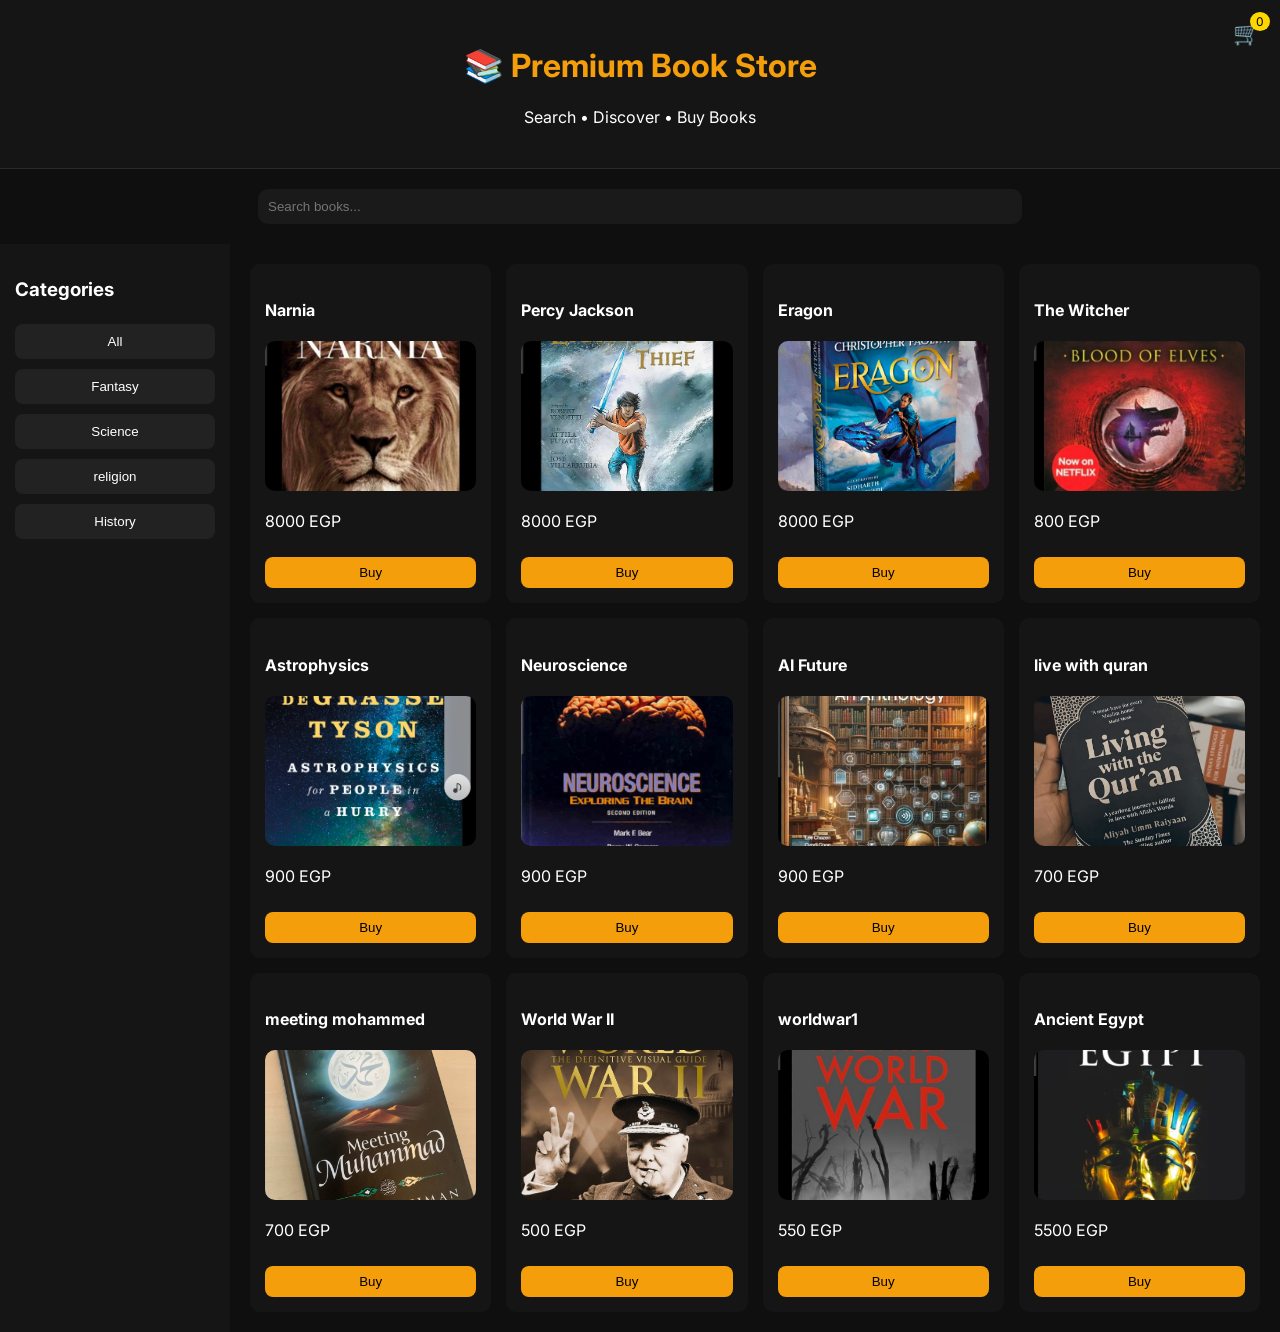
<file: index.html>
<!DOCTYPE html>
<html lang="en">

<head>
    <meta charset="UTF-8">
    <meta name="viewport" content="width=device-width, initial-scale=1.0">
    <title> premium Book Store </title>

    <link href="https://fonts.googleapis.com/css2?family=Inter:wght@300;400;600;700&display=swap" rel="stylesheet">
    <link rel="stylesheet" href="project1.css">
</head>

<body>

<header>
    <h1>📚 Premium Book Store</h1>
    <p>Search • Discover • Buy Books</p>

    <div class="cart-icon" onclick="toggleCart()">
        🛒
        <span id="cart-count" class="cart-count">0</span>
    </div>
</header>

<!-- CART -->
<div id="cart-box">
    <h3>🛒 Your Cart</h3>
    <div id="cart-items"></div>
    <hr>
    <p>Total: <span id="total">0</span> EGP</p>
</div>

<!-- SEARCH -->
<div class="search-box">
    <input id="search" placeholder="Search books..." onkeyup="filterBooks()">
</div>

<div class="container">

    <!-- SIDEBAR -->
    <div class="sidebar">
        <h3>Categories</h3>
        <button onclick="setCategory('All')">All</button>
        <button onclick="setCategory('Fantasy')">Fantasy</button>
        <button onclick="setCategory('Science')">Science</button>
        <button onclick="setCategory('religion')">religion</button>
        <button onclick="setCategory('History')">History</button>
    </div>

    <!-- BOOKS -->
<div class="books">

        <!-- FANTASY -->
        <div class="book" data-category="Fantasy">
            <h4>Narnia</h4>
            <img src="books/nirnia.jpeg" alt="">
            <p>8000 EGP</p>
            <button onclick="buy('Narnia',8000)">Buy</button>
        </div>

        <div class="book" data-category="Fantasy">
            <h4>Percy Jackson</h4>
            <img src="books/peryjackson.jpeg" alt="">
            <p>8000 EGP</p>
            <button onclick="buy('Percy Jackson',8000)">Buy</button>
        </div>

        <div class="book" data-category="Fantasy">
            <h4>Eragon</h4>
            <img src="books/eragon.jpeg" alt="books">
            <p>8000 EGP</p>
            <button onclick="buy('Eragon',8000)">Buy</button>
        </div>

        <div class="book" data-category="Fantasy">
            <h4>The Witcher</h4>
            <img src="books/witcher.jpeg" alt="">
            <p>800 EGP</p>
            <button onclick="buy('The Witcher',800)">Buy</button>
        </div>

        <!-- SCIENCE -->
        <div class="book" data-category="Science">
            <h4>Astrophysics</h4>
            <img src="books/astrophysics.jpeg" alt="">
            <p>900 EGP</p>
            <button onclick="buy('Astrophysics',900)">Buy</button>
        </div>

        <div class="book" data-category="Science">
            <h4>Neuroscience</h4>
            <img src="books/nerouscince.jpeg" alt="">
            <p>900 EGP</p>
            <button onclick="buy('Neuroscience',900)">Buy</button>
        </div>

        <div class="book" data-category="Science">
            <h4>AI Future</h4>
            <img src="books/aifuture.jpeg" alt="">
            <p>900 EGP</p>
            <button onclick="buy('AI Future',900)">Buy</button>
        </div>

        <!-- RELIGION -->
        <div class="book" data-category="religion">
            <h4>live with quran</h4>
            <img src="books/live with quran.jpeg" alt="">
            <p>700 EGP</p>
            <button onclick="buy('live with quran',700)">Buy</button>
        </div>

        <div class="book" data-category="religion">
            <h4>meeting mohammed</h4>
            <img src="books/meeting mohammed.jpeg" alt="">
            <p>700 EGP</p>
            <button onclick="buy('meeting mohammed',700)">Buy</button>
        </div>

        <!-- HISTORY -->
        <div class="book" data-category="History">
            <h4>World War II</h4>
            <img src="books/worldwar2.jpeg" alt="">
            <p>500 EGP</p>
            <button onclick="buy('World War II',500)">Buy</button>
        </div>

        <div class="book" data-category="History">
            <h4>worldwar1</h4>
            <img src="books/worldwar1.jpeg" alt="">
            <p>550 EGP</p>
            <button onclick="buy('worldwar1',550)">Buy</button>
        </div>
          <div class="book" data-category="History">
            <h4>Ancient Egypt</h4>
            <img src="books/egypt.jpeg" alt="">
            <p>5500 EGP</p>
            <button onclick="buy('Ancient Egypt',5500)">Buy</button>
        </div>

    </div>
</div>


<script src="project1.js"></script>

</body>
</html>
</file>
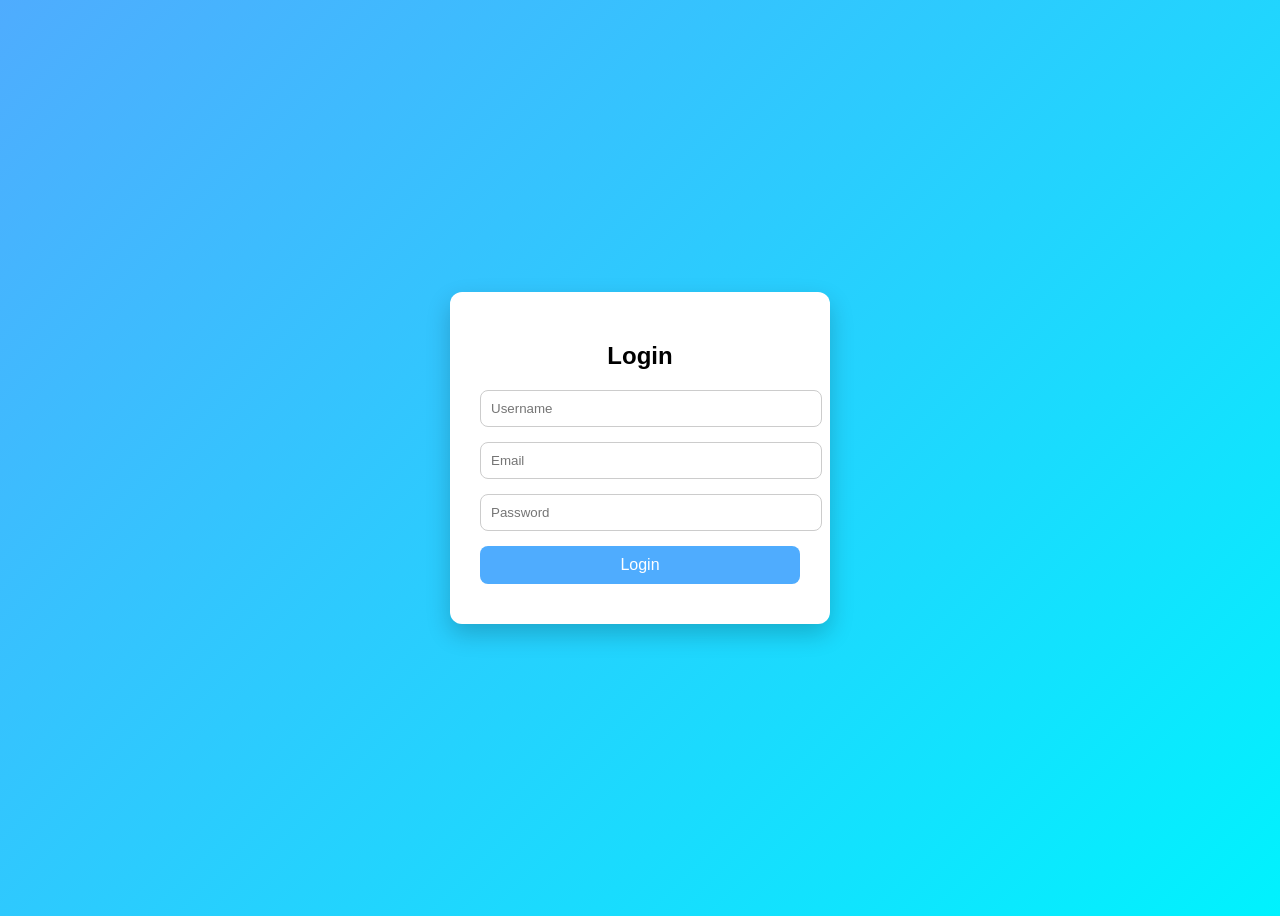
<file: login.html>
<!DOCTYPE html>
<html lang="en">
<head>
<meta charset="UTF-8">
<title>Login</title>
    <meta name="viewport" content="width=device-width, initial-scale=1.0">
    
<style>
body {
    font-family: Arial, sans-serif;
    background: linear-gradient(135deg, #4facfe, #00f2fe);
    display: flex;
    justify-content: center;
    align-items: center;
    height: 100vh;
}

.login-box {
    background: white;
    padding: 30px;
    width: 320px;
    border-radius: 12px;
    box-shadow: 0 10px 25px rgba(0,0,0,0.2);
}

.login-box h2 {
    text-align: center;
    margin-bottom: 20px;
}

.input-group {
    margin-bottom: 15px;
}

.input-group input {
    width: 100%;
    padding: 10px;
    border: 1px solid #ccc;
    border-radius: 8px;
    outline: none;
}

.input-group input:focus {
    border-color: #4facfe;
}

button {
    width: 100%;
    padding: 10px;
    background: #4facfe;
    border: none;
    color: white;
    font-size: 16px;
    border-radius: 8px;
    cursor: pointer;
}

button:hover {
    background: #3a8de0;
}

.message {
    text-align: center;
    margin-top: 10px;
    color: red;
}
</style>

</head>
<body>

<div class="login-box">
    <h2>Login</h2>

    <div class="input-group">
        <input type="text" id="username" placeholder="Username">
    </div>

    <div class="input-group">
        <input type="email" id="email" placeholder="Email">
    </div>

    <div class="input-group">
        <input type="password" id="password" placeholder="Password">
    </div>

    <button onclick="login()">Login</button>

    <div class="message" id="msg"></div>
</div>

<script>
    function login() {
    let username = document.getElementById("username").value;
    let email = document.getElementById("email").value;
    let password = document.getElementById("password").value;
    let msg = document.getElementById("msg");

    if(username === "" || email === "" || password === "") {
        msg.innerText = "من فضلك املأ كل البيانات";
        return;
    }

    if(password.length < 6) {
        msg.innerText = "كلمة المرور لازم تكون 6 حروف على الأقل";
        return;
    }

    msg.style.color = "green";
    msg.innerText = "تم تسجيل الدخول بنجاح ✅";

    // ✅ نحفظ إن المستخدم سجل دخول
    localStorage.setItem("loggedIn", "true");
    localStorage.setItem("user", username);

    // 🔥 التحويل لصفحة المكتبة
    setTimeout(() => {
        window.location.href = "project1.html";
    }, 1000);
}
</script>

</body>
</html>
</file>
<file: project1.css>
body {
    margin: 0;
    font-family: 'Inter', sans-serif;
    background: #0f0f0f;
    color: white;
}

header {
    padding: 25px;
    text-align: center;
    background: #151515;
    border-bottom: 1px solid #2a2a2a;
}

header h1 {
    color: #f59e0b;
}

.cart-icon {
    position: absolute;
    right: 20px;
    top: 20px;
    cursor: pointer;
    font-size: 22px;
}

.cart-count {
    background: gold;
    color: black;
    padding: 2px 6px;
    border-radius: 50%;
    font-size: 12px;
    position: absolute;
    top: -8px;
    right: -10px;
}

.search-box {
    text-align: center;
    margin: 20px;
}

input {
    width: 60%;
    padding: 10px;
    border-radius: 10px;
    border: none;
    background: #1a1a1a;
    color: white;
}

.container {
    display: flex;
}

.sidebar {
    width: 200px;
    padding: 15px;
    background: #151515;
}

.sidebar button {
    width: 100%;
    margin: 5px 0;
    padding: 10px;
    background: #222;
    color: white;
    border: none;
    border-radius: 8px;
    cursor: pointer;
}

.sidebar button:hover {
    background: gold;
    color: black;
}

.books {
    flex: 1;
    display: grid;
    grid-template-columns: repeat(auto-fit, minmax(200px, 1fr));
    gap: 15px;
    padding: 20px;
}

.book {
    background: #151515;
    padding: 15px;
    border-radius: 10px;
}

.book img {
    width: 100%;
    height: 150px;
    object-fit: cover;
    border-radius: 10px;
}

button {
    width: 100%;
    padding: 8px;
    margin-top: 10px;
    border: none;
    background: #f59e0b;
    cursor: pointer;
    border-radius: 8px;
}

#cart-box {
    display: none;
    position: fixed;
    right: 20px;
    top: 70px;
    width: 280px;
    background: #151515;
    padding: 15px;
    border-radius: 10px;
    border: 1px solid #333;
}
</file>
